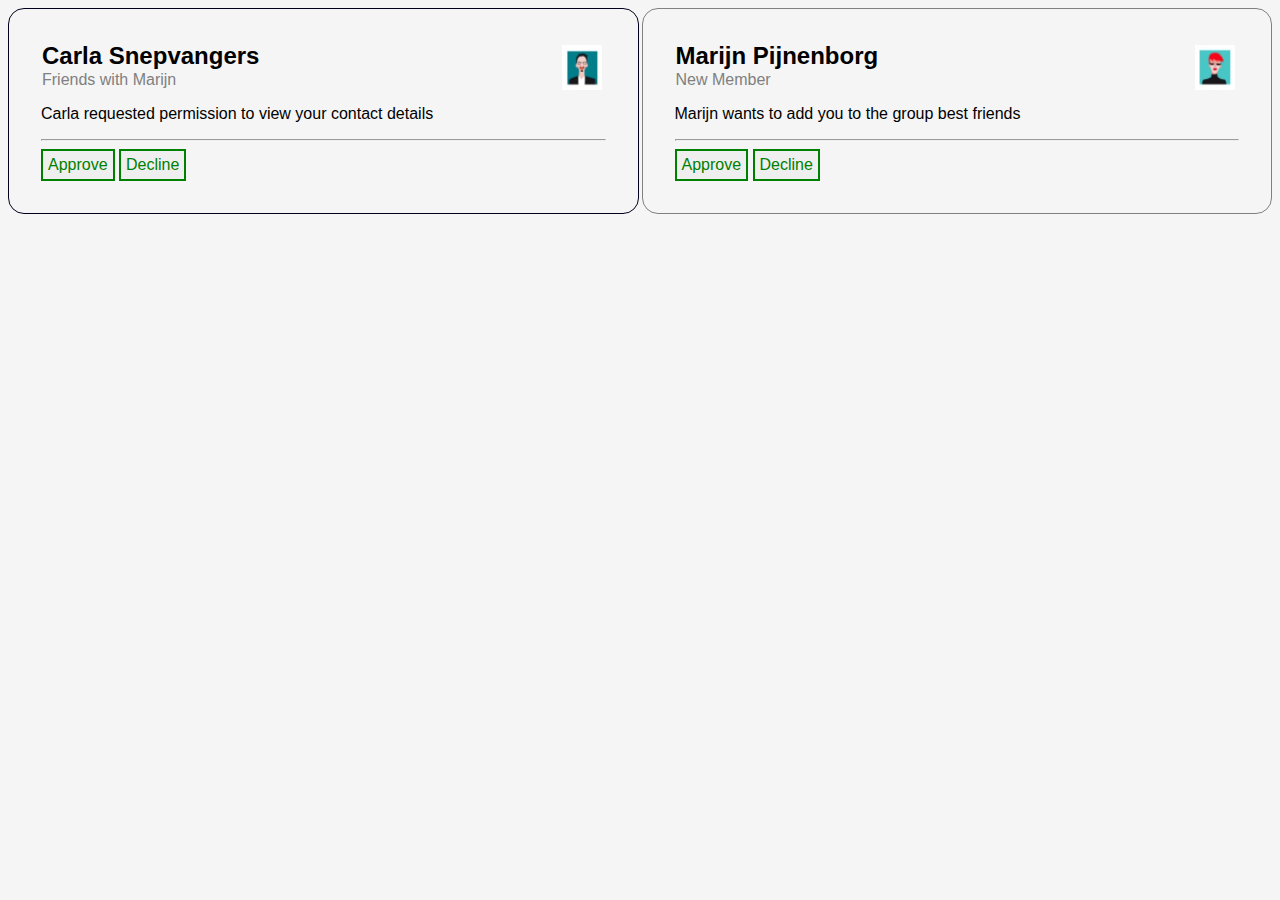
<file: MCAMod2Op1/index.html>
<!DOCTYPE html>
<html>

<head>
    <title>Contact</title>

    <link rel="stylesheet" type="text/css" href="styles.css" />

</head>

<body>



    <main>
        <div class="parent">
            <contacts class="label1"><img src="img1.jpg" width="40px" height="45px" />
                <h2>Carla Snepvangers</h2>

                <h3>Friends with Marijn</h3>
                <p>Carla requested permission to view your contact details</p>
                <hr>
                <button> Approve </button><span> <button> Decline </button></span>
            </contacts>

            <contacts class="label2"><img src="img2.jpg" width="40px" height="45px" />
                <h2>Marijn Pijnenborg</h2>
                <h3>New Member</h3>
                <p>Marijn wants to add you to the group<span> best friends</span></p>
                <hr>
                <button> Approve </button><span> <button> Decline </button></span>
            </contacts>
        </div>

    </main>





</body>

</html>
</file>
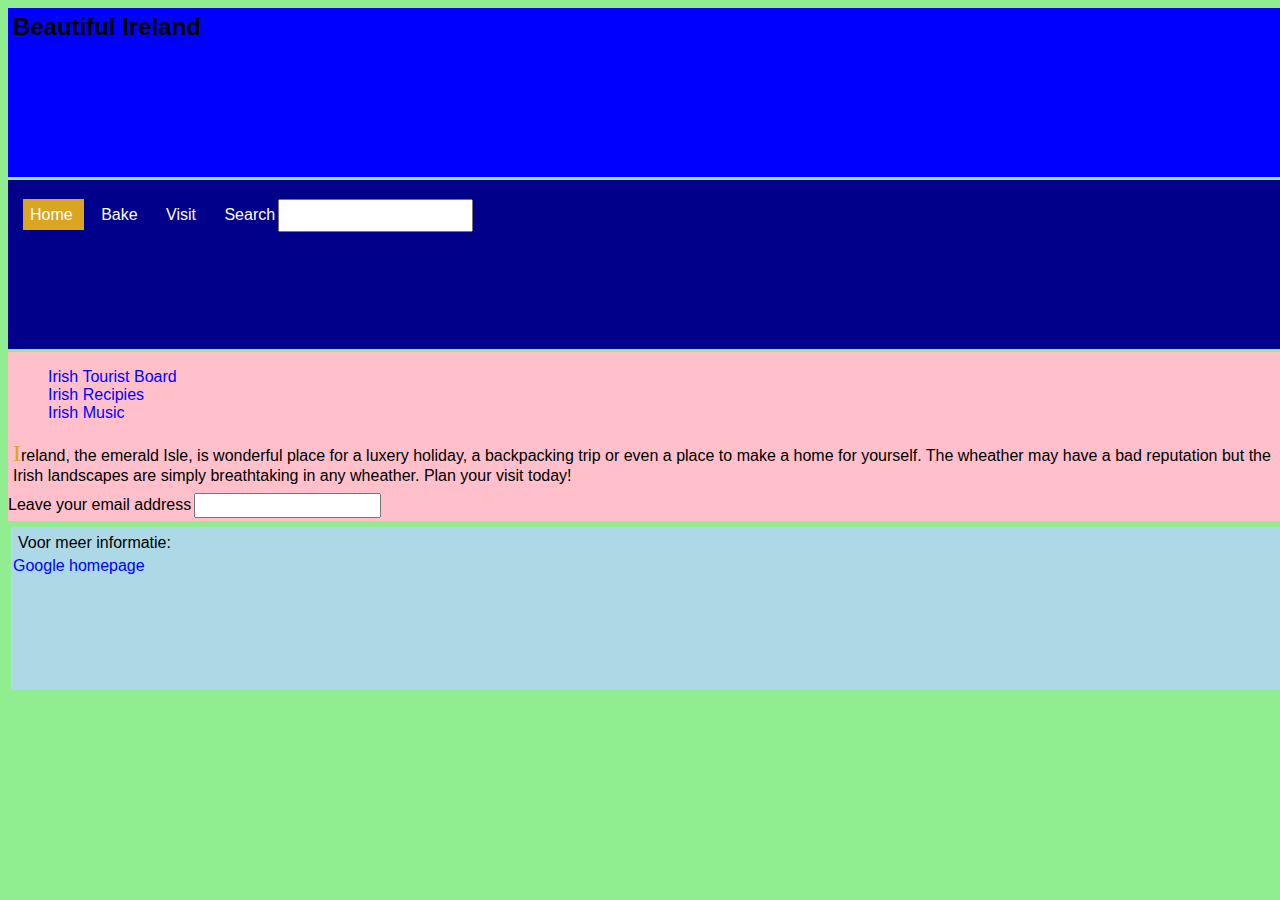
<file: MCAMod2Op2/index.html>
<!DOCTYPE html>
<html>
<link rel="stylesheet" type="text/css" href="styles.css" />

<head>
    <title>Beautiful Ireland</title>
</head>

<body class="parent">
    <header>
        <h2>Beautiful Ireland</h2>
    </header>

    <nav class="main nav">
        <ul>
            <li><a href="Home">Home </a></li>
            <li class="currentPage"><a href="Bake">Bake </a></li>
            <li><a href="Visit">Visit </a></li>
            <li><label for="search">Search</label><input type="search" id="search" name="search"></li>
        </ul>
    </nav>

    <main>
        <ul>
            <li><a href="https://www.tourismireland.com/" target="_blank">Irish Tourist Board</a>
            </li>
            <li><a href="https://www.tasteofhome.com/collection/classic-irish-recipes/" target="_blank">Irish
                    Recipies</a></li>
            <li><a href="https://www.youtube.com/watch?v=o7pTNDyGVH4" target="_blank">Irish Music</a></li>
        </ul>
        <p> Ireland, the emerald Isle, is wonderful place for a luxery holiday,
            a backpacking trip or even a place to make a home for yourself.
            The wheather may have a bad reputation
            but the Irish landscapes are simply breathtaking in any wheather.
            Plan your visit today!
        </p>
        <li><label for="email">Leave your email address</label><input type="email" id="email" name="email"></li>
    </main>



    <footer>
        <p>Voor meer informatie:</p>
        <a href="https://www.google.com" target="_blank">Google homepage</a>
    </footer>
</body>

</html>
</file>
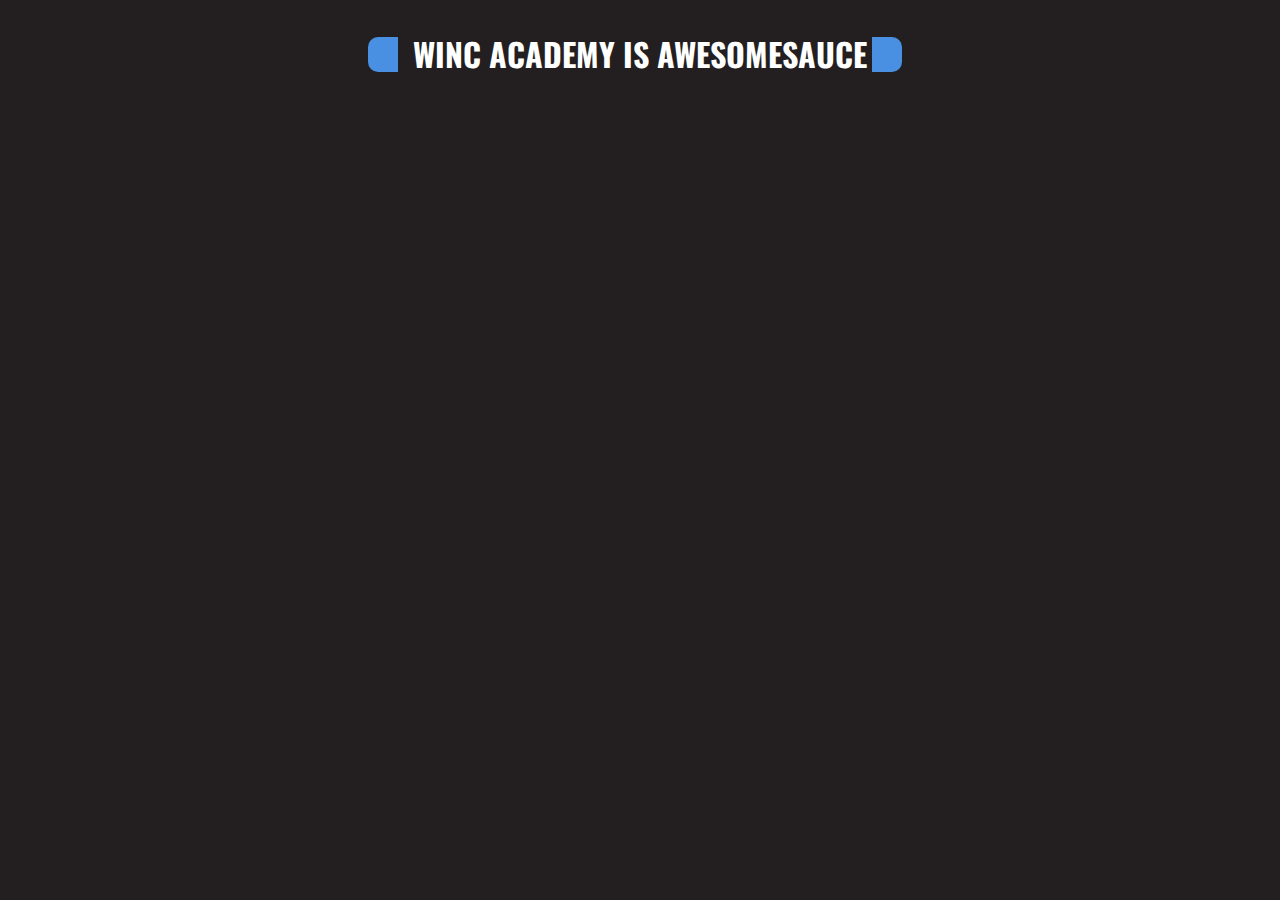
<file: MCAMod2Op3/index.html>
<!DOCTYPE html>
<html>
<link rel="stylesheet" type="text/css" href="styles.css" />

<head>
    <title>Winc Awesome</title>
</head>

<body>


    <h1 class="semi-circle">Winc Academy is awesomesauce </h1>


</body>



</html>
</file>
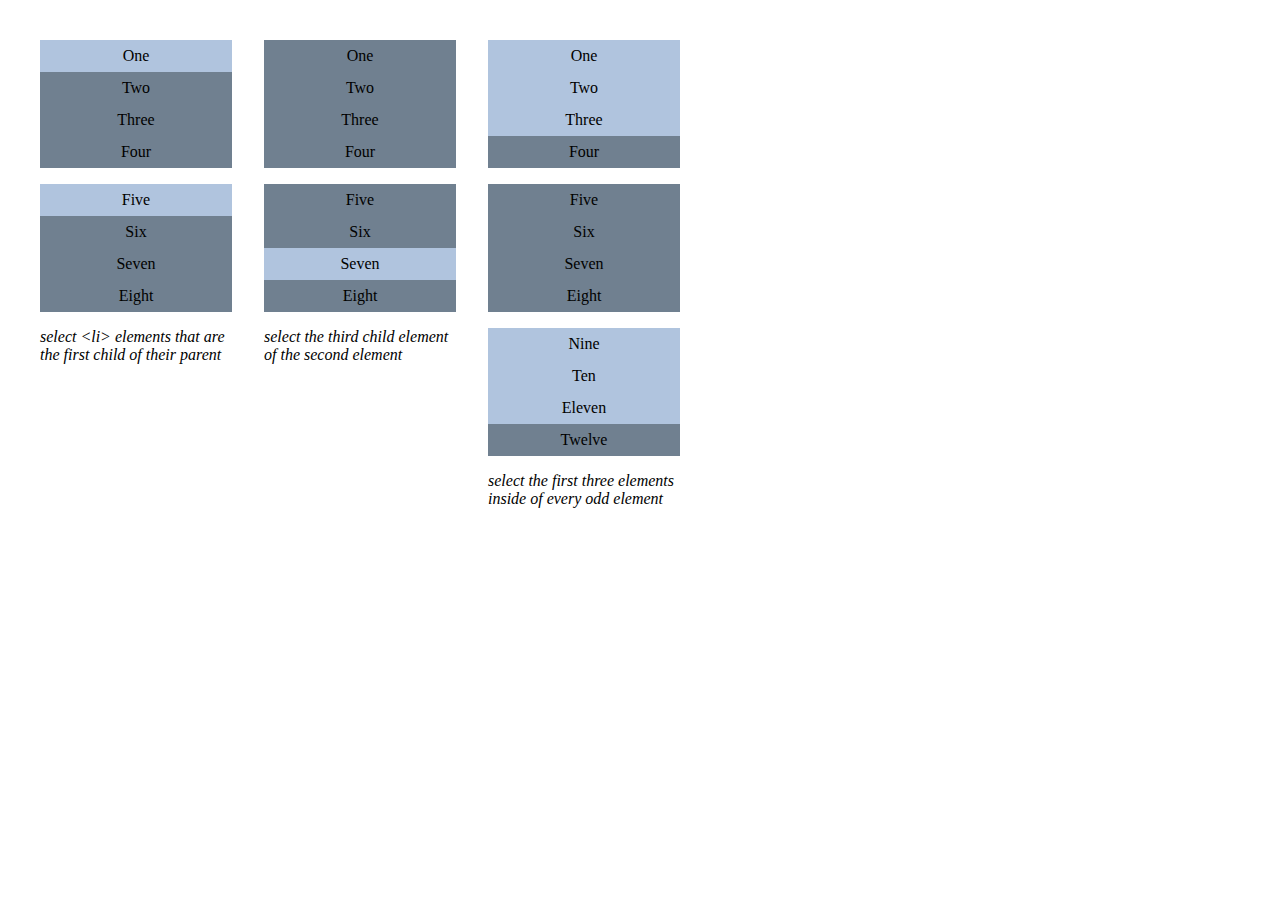
<file: MCAMod2Op4/index.html>
<!DOCTYPE html>
<html>
<link rel="stylesheet" type="text/css" href="styles.css" />

<head>
    <title>MCAMod2Op4 </title>

</head>

<body>

    <div class="one">
        <ul>
            <li>One</li>
            <li>Two</li>
            <li>Three</li>
            <li>Four</li>
        </ul>
        <ol>
            <li>Five</li>
            <li>Six</li>
            <li>Seven</li>
            <li>Eight</li>
        </ol>
        <i>select &lt;li&gt; elements that are the first child of their parent</i>
    </div>

    <div class="two">
        <ul>
            <li>One</li>
            <li>Two</li>
            <li>Three</li>
            <li>Four</li>
        </ul>
        <ol>
            <li>Five</li>
            <li>Six</li>
            <li>Seven</li>
            <li>Eight</li>
        </ol>
        <i>select the third child element of the second element</i>
    </div>

    <div class="three">
        <ul>
            <li>One</li>
            <li>Two</li>
            <li>Three</li>
            <li>Four</li>
        </ul>
        <ol>
            <li>Five</li>
            <li>Six</li>
            <li>Seven</li>
            <li>Eight</li>
        </ol>
        <ul>
            <li>Nine</li>
            <li>Ten</li>
            <li>Eleven</li>
            <li>Twelve</li>
        </ul>
        <i>select the first three elements inside of every odd element</i>
    </div>


</body>

</html>
</file>
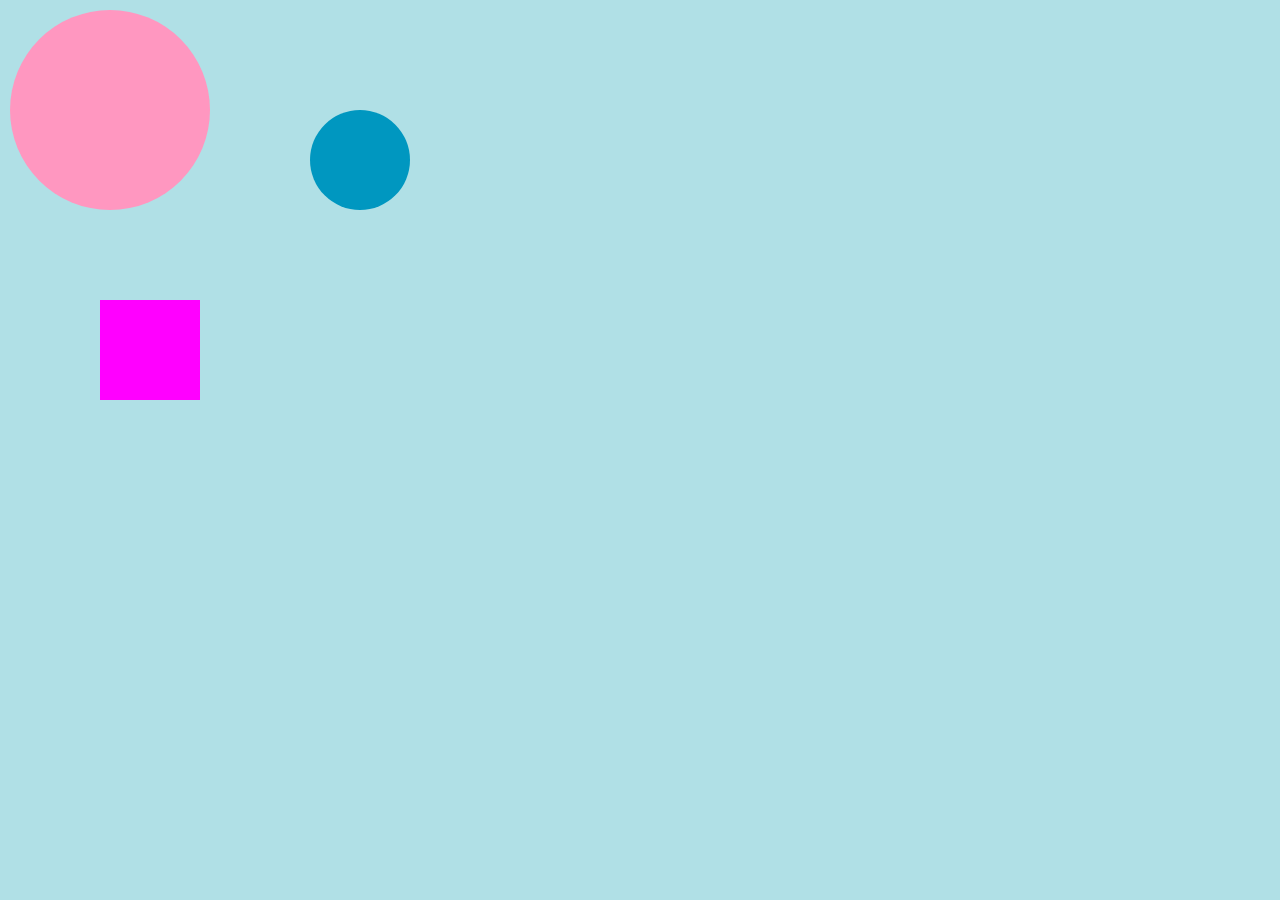
<file: MCAMod2Op5/index.html>
<!DOCTYPE html>
<html>
<link rel="stylesheet" type="text/css" href="styles.css" />

<head>
    <title>MCAMod2Op5a </title>

</head>

<body>
    <div class="anim">
        <div class="ball-one"></div>
        <div class="ball-two"></div>
    </div>
    <div class="square"></div>

</body>

</html>
</file>
<file: MCAMod2Op1/styles.css>
body {
    background-color: whitesmoke
  }

  .parent {
    height: 100%;
    width: 100%;
    font-family:Arial, Helvetica, sans-serif;
    display: grid;
    grid-gap: 3px;
    grid-template-columns: 1fr 1fr;
    grid-template-rows: 1fr 1fr; 
    grid-template-areas:
      "c m";
  }

  .label1 {
  margin: 1 rem 0;
  padding: 2rem;
 
  border: 1px solid rgb(1, 1, 29);
  border-radius: 1rem;

  grid-area:c;

  }


  .label2 {
    margin: 1 rem 0;
    padding: 2rem;
    border: 1px solid grey;
    border-radius: 1rem;
  
    grid-area:m;
  }
  
  img{
    float:right;
    margin:2px;
    padding:2px;
    border:none;
}
h2{
  margin:1px;
  padding:none;
  font-weight: bold;
}
h3{
  margin:1px;
  padding:none;
  color:grey;
  font-size: 16px;
  font-weight:lighter;
}

hr{
color:grey;
}
button{
  border:2px solid green;
  padding:5px;
  color: green;
  margin:none;
  font-size:16px;
}
</file>
<file: MCAMod2Op2/styles.css>
body {
    background-color: lightgreen;
  }
   .parent {
    height: 1000px;
    width: 100%;
    height: 100%;
    font-family: "Martel Sans", sans-serif;
    display: grid;
    grid-gap: 3px;
    grid-template-columns: 1fr 1fr 1fr 1fr;
    grid-template-rows: 1fr 1fr 1fr 1fr;
    grid-template-areas:
      "h h h h h "
      "n n n n n"
      "m m m m m"
      "f f f f f";
   }
h2{
    padding:3px;
    margin:2px;

}
   main li{
       list-style: none;
   }
   a{ color:blue;
    list-style:none;
    text-decoration:none;
   }

    a[href="https://www.tasteofhome.com/collection/classic-irish-recipes/"]:hover {
    color:lightblue;
    font-weight: bold;
   }
    
    a[href="https://www.tourismireland.com/"]:active{
    color:red;
    font-style: italic;
        }

    a[href="https://www.youtube.com/watch?v=o7pTNDyGVH4"]:visited {
    color: yellow;
        }
   


   
   header{
       background:blue;
       grid-area: h;
   }

nav{
       background-color: darkblue;
       
       grid-area:n
   }
nav ul{
    padding-left:10px;
}
 
nav ul li{
       display:inline;
       margin: 5px;
       padding: 7px;
       border: none;
       color:white;    
   }

nav ul li a{
    text-decoration: none;
    list-style:none; 
    color:white;      
   }

nav ul li:hover{
    background-color: lightblue;
   
}

nav ul li a:hover{
    background-color:lightblue;
}
.currentPage:hover{
    background-color: gray;
}

.currentPage a:hover{
    background-color: gray;
}
nav li:first-child{
    background-color: goldenrod;
    margin-left:none;
    padding-left:none;
    border-left:none;
}


#search{
    font:white;
    margin:3px;
    padding:7px;
}


#search:focus{
 outline:none;
 border: 3px solid aqua;
 color:black;
}

main{
       background:pink;
       grid-area:m
   }

   main p::first-letter{
       font-size: 1.5em;
       font-family:cursive;
       color:goldenrod;
   }
main p::selection{
    background-color:lightblue;
    padding:3px;
}



#email{
    margin:3px;
    padding:3px;
    color:white;

}
#email:focus{
    color:green;
    font-size:20px;
}

p{
    margin:3px;
    padding: 2px
}

   footer{
       background:lightblue;
       grid-area:f;
       margin:3px;
       padding:2px;
   }
</file>
<file: MCAMod2Op3/styles.css>
@import url("https://fonts.googleapis.com/css?family=Oswald:700");


body     {
  background:#231F20;
  text-align:center;
}

h1         {
  color:#FFF;
  font-family:'Oswald';
  font-weight:700;
  position:relative;  
  margin:30px auto;
  text-transform:uppercase;
  width:550px;
}

h1::before{
background:#4A90E2;
content:"";
margin:5px;
padding:10px;
display: inline-block;
height:15px;
width:10px;
top:2px;
left:-2px;
position:absolute;
border-radius: 10px 0px 0px 10px;

}

h1::after{
  background:#4A90E2;
  content:"";
  margin:5px;
  padding:10px;
  display: inline-block;
  height:15px;
  width:10px;
  top:2px;
  left:auto;
  position:absolute;
  border-radius: 0px 10px 10px 0px;
 
  
  }
</file>
<file: MCAMod2Op4/styles.css>
body {
    padding: 1em 2em;
  }
  
  ul, ol {
    list-style: none;
    padding: 0;
  }
  li {
    text-align: center;
    line-height: 2;
    background: slategrey;
  }
  div {
    width: 12em;
    float: left;
    margin-right: 2em;
  }
  hr {
    clear: both;
    padding-top: 1em;
    border: 0;
    border-bottom: 1px solid grey;
  }
  .one :first-child{
    background: lightsteelblue;
  }
  .two ol :nth-child(3){
    background: lightsteelblue;
  }

  .three :nth-child(odd) li:nth-child(-n+3){
    background: lightsteelblue;
  }
  
 /* maak je selectors hier. Gebruik het volgende achtergrondkleur: lightsteelblue;*/
  
  div:before {
    font-family: monospace;
    white-space: nowrap;
    font-size: 12px; 
  }
</file>
<file: MCAMod2Op5/styles.css>
body{
  margin:100px;
  background-color: powderblue;
}

.ball-one{
  margin-left:10px;
  margin-top:10px;
}
.anim:active .ball-one{
    left: 150px;
    transition: left 500ms ease-in;
  }
  
  .ball-two{
    margin-left:10px;
    margin-top:10px;
  }
  
.anim:active .ball-two {
   
  left:500px;
  transition: 550ms left 400ms ease-in;
  }
  
  
  
  .ball-one {
    background: #ff97C0;
    border-radius: 50%;
    position: absolute; top: 0px; left: 00px;
    width: 200px; height: 200px;
  }
  
  .ball-two {
    background: #0097C0;
    border-radius: 50%;
    position: absolute; top: 100px; left: 300px;
    width: 100px; height: 100px;
  }
  
  .square{
    width:100px;
    height:100px;
    margin-top:300px;
    background: magenta;
    transition-duration: 1000ms;
    
}

.square:hover{
    background:midnightblue;
    transform:rotate(180deg);
    width: 300px;
    transition-timing-function: cubic-bezier(.44,.94,.51,.45);
    
}
</file>
